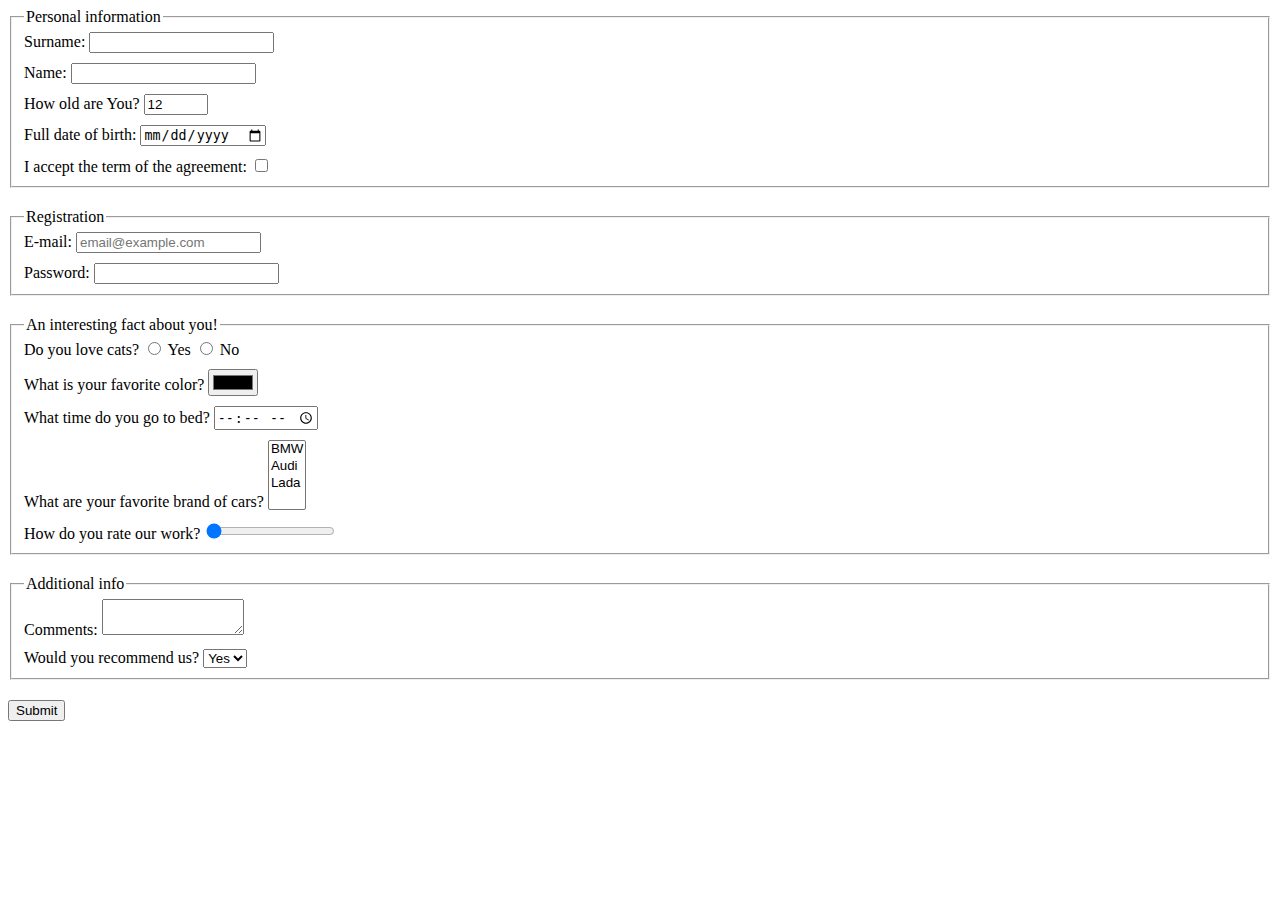
<file: index.html>
<!doctype html><html lang="en"><head><meta charset="UTF-8"><meta name="viewport" content="width=device-width, user-scalable=no, initial-scale=1.0, maximum-scale=1.0, minimum-scale=1.0"><meta http-equiv="X-UA-Compatible" content="ie=edge"><title>HTML Form</title><link rel="stylesheet" href="style.6b310f8c.css"></head><body> <form action="https://mate-academy-form-lesson.herokuapp.com/create-application" method="post"> <fieldset class="fieldset"> <legend>Personal information</legend> <div class="input"> <label for="surname">Surname:</label> <input type="text" name="surname" id="surname" autocomplete="off" required> </div> <div class="input"> <label for="name">Name:</label> <input type="text" name="name" id="name" autocomplete="off" required> </div> <div class="input"> <label for="age">How old are You?</label> <input type="number" name="age" id="age" min="1" max="100" value="12" required> </div> <div class="input"> <label for="birth">Full date of birth:</label> <input type="date" name="birth" id="birth" required> </div> <div class="input"> <label for="term">I accept the term of the agreement:</label> <input type="checkbox" name="term" id="term" required> </div> </fieldset> <fieldset class="fieldset"> <legend>Registration</legend> <div class="input"> <label for="email">E-mail:</label> <input type="email" name="email" id="email" placeholder="email@example.com" required> </div> <div class="input"> <label for="password">Password:</label> <input type="password" name="password" id="password" minlength="5" maxlength="15" required> </div> </fieldset> <fieldset class="fieldset"> <legend>An interesting fact about you!</legend> <div class="input"> <span>Do you love cats?</span> <input type="radio" name="aboutCats" id="loveCats" value="Yes" required> <label for="loveCats">Yes</label> <input type="radio" name="aboutCats" id="don'tLoveCats" value="No" required> <label for="don'tLoveCats">No</label> </div> <div class="input"> <label for="color">What is your favorite color?</label> <input type="color" name="favColor" id="color" required> </div> <div class="input"> <label for="badTime">What time do you go to bed?</label> <input type="time" name="badTime" id="badTime" required> </div> <div class="input"> <label for="cars">What are your favorite brand of cars?</label> <select name="favCars" id="cars" size="4" multiple required> <option value="bmw">BMW</option> <option value="audi">Audi</option> <option value="lada">Lada</option> </select> </div> <div class="input"> <label for="rateOfWork">How do you rate our work?</label> <input type="range" name="rateOfWork" id="rateOfWork" value="0" required> </div> </fieldset> <fieldset class="fieldset"> <legend>Additional info</legend> <div class="input"> <label for="comments">Comments:</label> <textarea name="comments" id="comments" cols="15" rows="2" minlength="1" maxlength="200"></textarea> </div> <div class="input"> <label for="recommend">Would you recommend us?</label> <select name="recommend" id="recommend" size="1"> <option value="yes">Yes</option> <option value="no">No</option> </select> </div> </fieldset> <input type="submit" value="Submit"> </form> <script type="text/javascript" src="main.e97352c4.js"></script> </body></html>
</file>
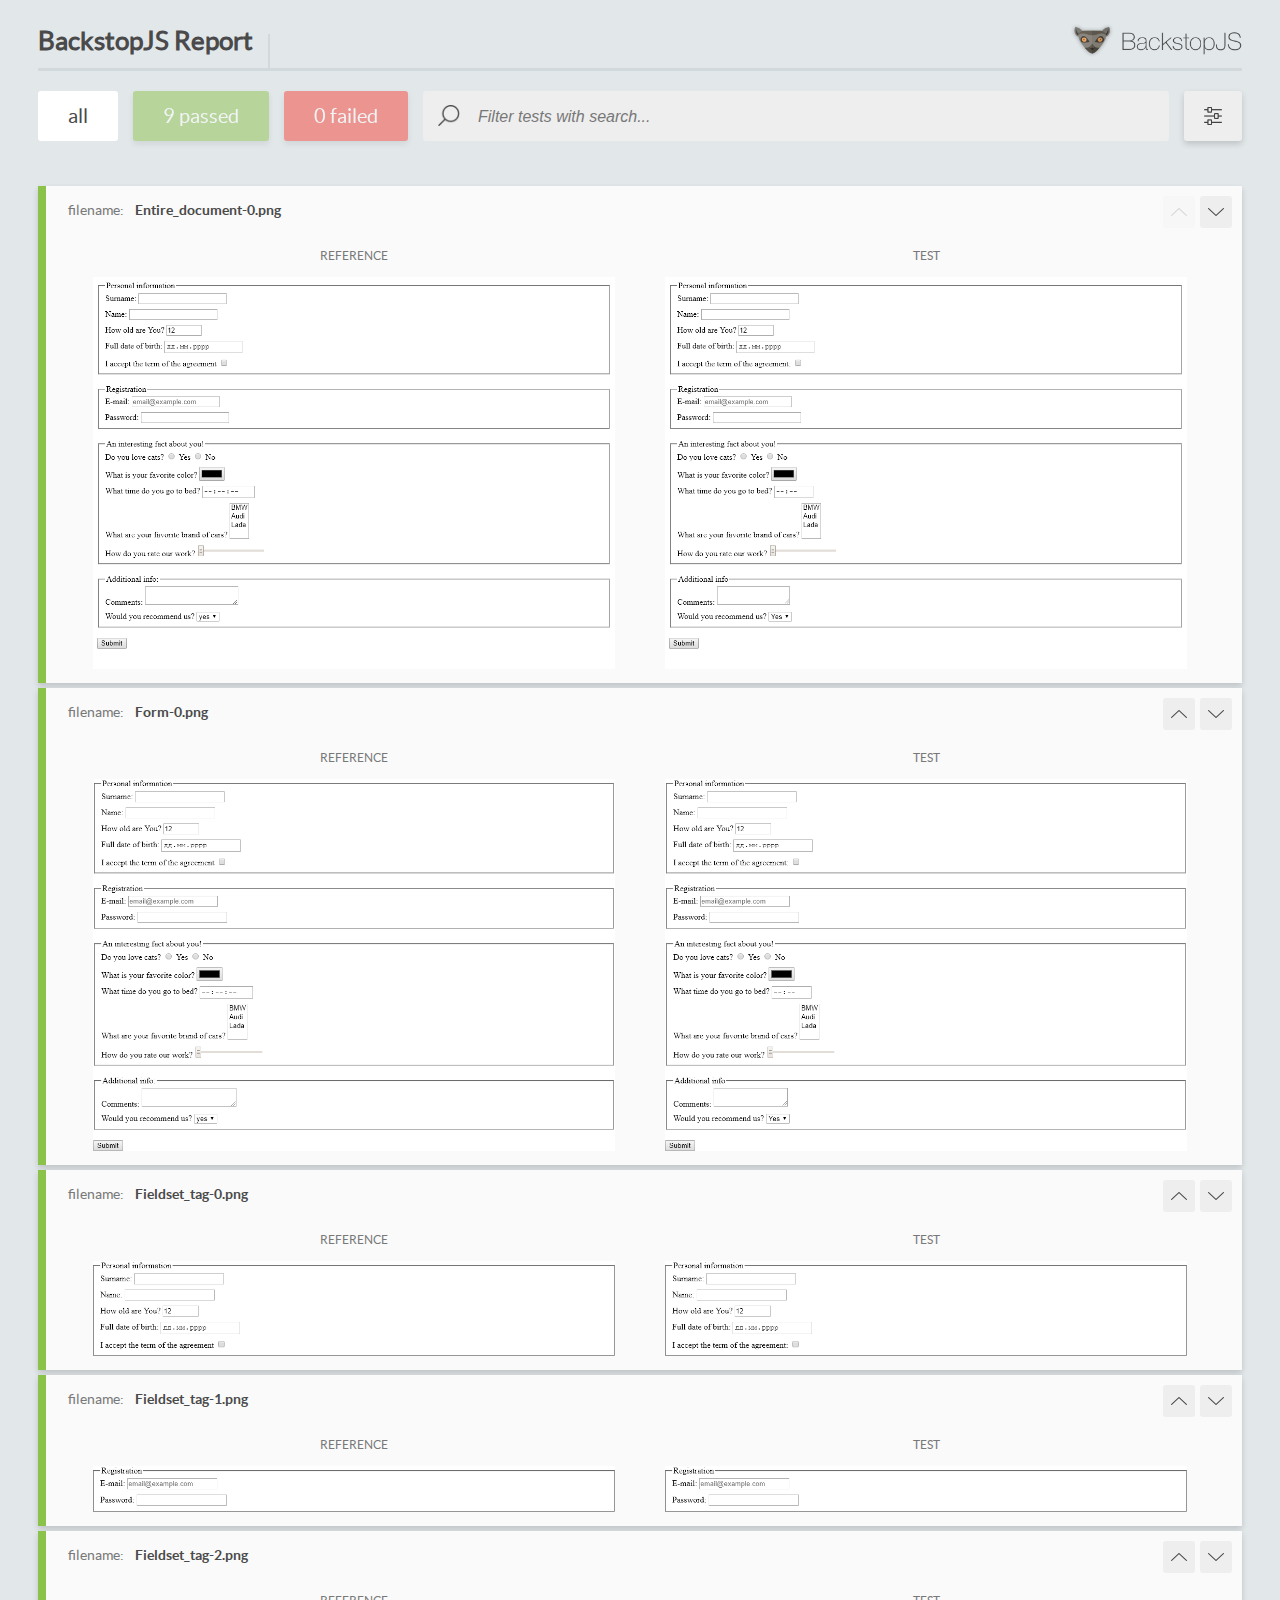
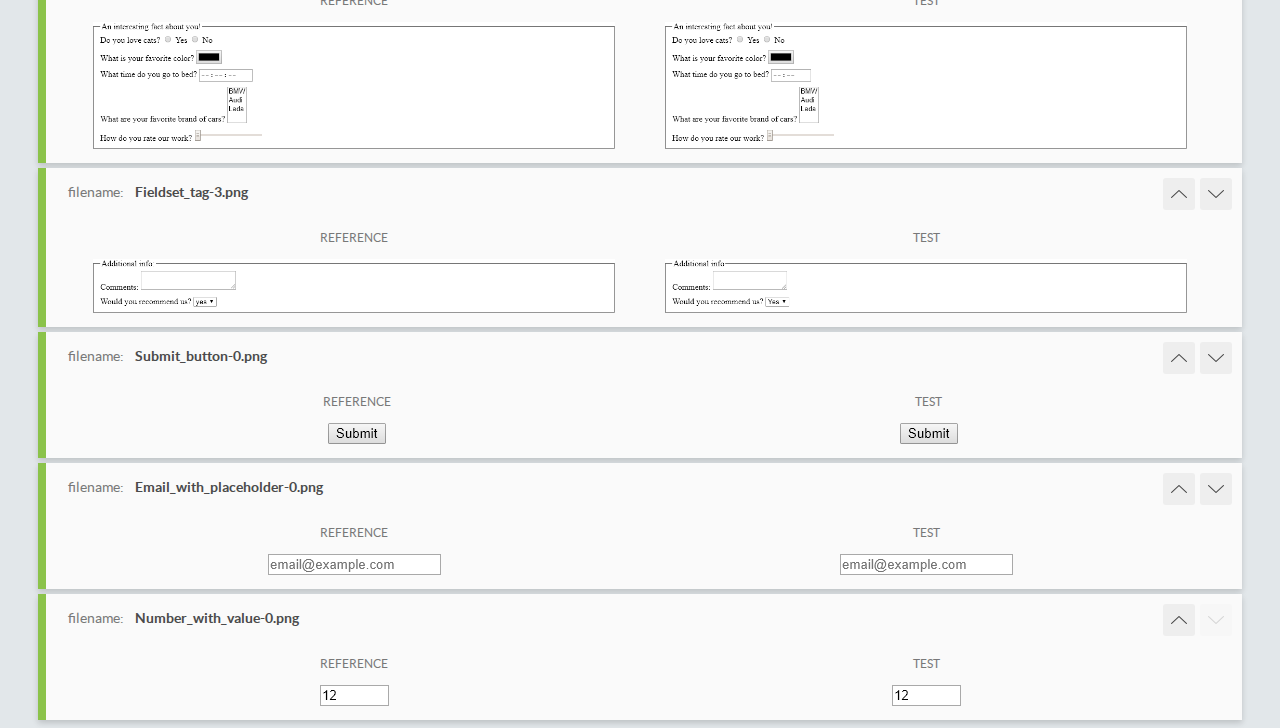
<file: report/html_report/index.html>
<!DOCTYPE html>
<html>
  <head>
    <meta charset="utf-8">
    <title>BackstopJS Report</title>

    <style>
      @font-face {
          font-family: 'latoregular';
          src: url('./assets/fonts/lato-regular-webfont.woff2') format('woff2'),
              url('./assets/fonts/lato-regular-webfont.woff') format('woff');
          font-weight: 400;
          font-style: normal;
      }
      @font-face {
          font-family: 'latobold';
          src: url('./assets/fonts/lato-bold-webfont.woff2') format('woff2'),
              url('./assets/fonts/lato-bold-webfont.woff') format('woff');
          font-weight: 700;
          font-style: normal;
      }

      .ReactModal__Body--open {
          overflow: hidden;
      }
      .ReactModal__Body--open .header {
        display: none;
      }

    </style>
  </head>
  <body style="background-color: #E2E7EA">
    <div id="root">

    </div>
    <script type="text/javascript">
      function report (report) { // eslint-disable-line no-unused-vars
        window.tests = report;
      }
    </script>
    <script type="text/javascript" src="config.js"></script>
    <script type="text/javascript" src="index_bundle.js"></script>
  </body>
</html>
</file>
<file: style.6b310f8c.css>
.input{margin-bottom:10px}.input:last-child{margin-bottom:0}.fieldset{margin-bottom:20px}
/*# sourceMappingURL=style.6b310f8c.css.map */
</file>
